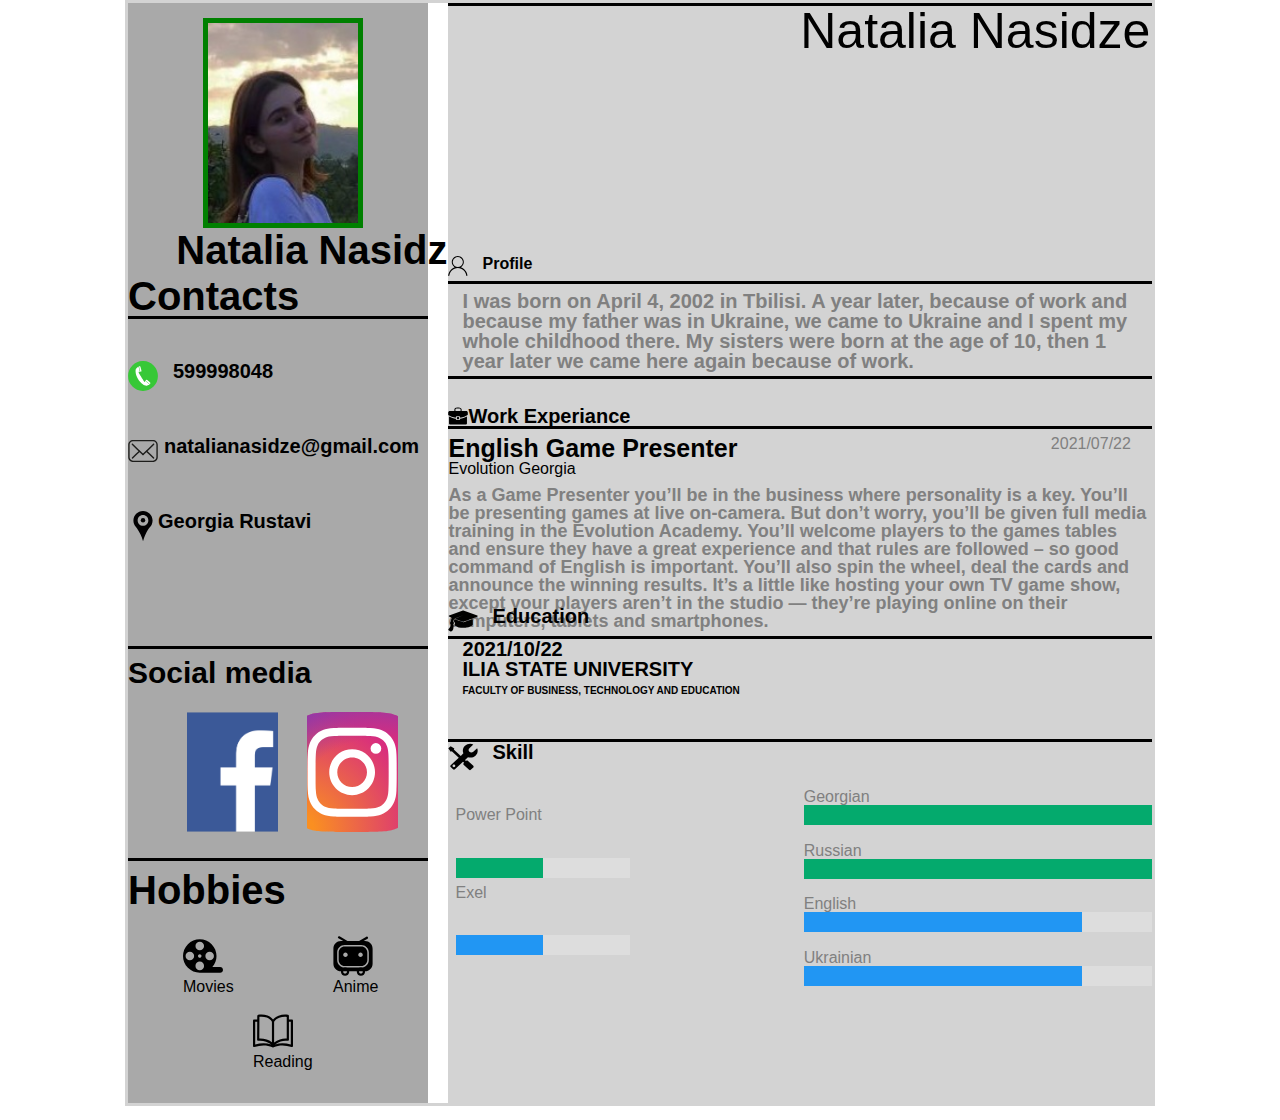
<file: index.html>
<!DOCTYPE html>
<html lang="en">
<head>
    <meta charset="UTF-8">
    <meta http-equiv="X-UA-Compatible" content="IE=edge">
    <meta name="viewport" content="width=device-width, initial-scale=1.0">
    <link rel="stylesheet" href="./css/main.css">
    <title>Document</title>
</head>
<body>
    <section>
        <div class="mainDiv">
            <div class="prof">
                <div class="img">
                    <div class="profimage">
                    <img src="./img/nata.jpg" alt="nata">
                    </div>

                </div>
                <div class="profname">
                    <h1>Natalia Nasidze</h1>
                </div>
                <div class="contacts">
                    <div class="cont">
                        <h2>Contacts</h2>
                        <div class="phone">
                            <img src="./img/phone.svg" alt="phone">
                            <p>599998048</p>
                        </div>
                        <div class="mail">
                            <img src="./img/mail.svg" alt="mail">
                            <p>natalianasidze@gmail.com</p>
                        </div>
                        <div class="location">
                            <img src="./img/here.svg" alt="here">
                            <p>Georgia Rustavi</p>
                        </div>

                    </div>

                </div>
                <div class="fb">
                    <h2>Social media</h2>
                    <div class="fbicon">
                        <div class="facebook">
                            <a href="https://www.facebook.com/nasidzee" target="_blank">
                            <img src="./img/fb.png" alt="">
                            </a>
                        </div>
                        <div class="insta">
                            <a href="https://www.instagram.com/withlovenata/" target="_blank">
                            <img src="./img/insta.svg" alt="inst">
                            </a>
                        </div>
                    </div>
                </div>
                <div class="hobbis">
                    <h2>Hobbies</h2>
                    <div class="twodiv">
                        <div class="movie">
                            <img src="./img/movies.svg" alt="movies">
                            <p>Movies</p>
                        </div>
                        <div class="anime">
                            <img src="./img/anime.svg" alt="anime">
                            <p>Anime</p>
                        </div>
                    </div>
                    <div class="onediv">
                        <div class="reading">
                            <img src="./img/reading.svg" alt="reading">
                            <p>Reading</p>
                        </div>
                    </div>
                </div>
            </div>
            <div class="info">
                <div class="bigname">
                    <div class="infoname">
                    <h2>Natalia Nasidze</h2>
                    </div>
                </div>
  
                <div class="profile">
                    <div class="profileicon">
                        <img src="./img/proficon.svg" alt="prof">
                        <p><span>Profile</span></p>
                    </div>
                    <div class="profileinfo">
                        <p>I was born on April 4, 2002 in Tbilisi. A year later, because of work and because my father was in Ukraine, we came to Ukraine and I spent my whole childhood there. My sisters were born at the age of 10, then 1 year later we came here again because of work.</p>
                    </div>
                </div>
                <div class="work">
                    <div class="workicon">
                        <img src="./img/work.svg" alt="work">
                        <p><span>Work Experiance</span></p>
                    </div>
                    <div class="workinfo">
                        <div class="evo">
                            <div class="evowork">
                                <h2>English Game Presenter</h2>
                                <p><span>Evolution Georgia</span></p>
                            </div>
                            <div class="evodate">2021/07/22</div>
                        </div>
                        <div class="description">
                            <p>As a Game Presenter you’ll be in the business where personality is a key. You’ll be presenting games at live on-camera. But don’t worry, you’ll be given full media training in the Evolution Academy. You’ll welcome players to the games tables and ensure they have a great experience and that rules are followed – so good command of English is important. You’ll also spin the wheel, deal the cards and announce the winning results. It’s a little like hosting your own TV game show, except your players aren’t in the studio — they’re playing online on their computers, tablets and smartphones.</p>
                        </div>
                    </div>
                </div>
                <div class="education">
                    <div class="educationicon">
                        <img src="./img/education.svg" alt="education">
                        <h2>Education</h2>
                    </div>
                    <div class="ilia">
                        <div class="ilianame">
                            <p><span>2021/10/22</span></p>
                            <p><span>ILIA STATE UNIVERSITY</span></p>
                            <p id="yeah"><span>FACULTY OF BUSINESS, TECHNOLOGY AND EDUCATION</span></p>
                    </div>
                </div>
                <div class="skill">
                    <div class="skillicon">
                        <img src="./img/skill.svg" alt="skill">
                        <h2>Skill</h2>
                    </div>
                    <div class="skillmain">
                        <div class="skillone">
                            <div class="powerpoint">
                                <p>Power Point</p>
                                <div class="container">
                                <div class="skills html"></div>
                                </div>
                                <p>Exel</p>
                                <div class="container">
                                <div class="skills css"></div>
                                </div>

                        </div>

                    </div>
                    <div class="skilltwo">
                        <p>Georgian</p>
                        <div class="container">
                        <div class="skills html"></div>
                        </div>
                        <p>Russian </p>
                        <div class="container">
                        <div class="skills html"></div>
                        </div>
                        <p>English</p>
                        <div class="container">
                        <div class="skills css"></div>
                        </div>
                        <p>Ukrainian</p>
                        <div class="container">
                        <div class="skills css"></div>
                        </div>
                    </div>

                </div>
            </div>
        </div>
    </section>
</body>
</html>
</file>
<file: css/main.css>
@import './style.css';
@import './reset.css';
@import './prof.css';
@import './info.css';

section {
    height: 1100px;
    width: 100%;
}

* {
    text-decoration: none;
    list-style: none;
}



@media only screen and (max-width: 560px) {
    section {
        flex-direction: column;
    }
}
</file>
